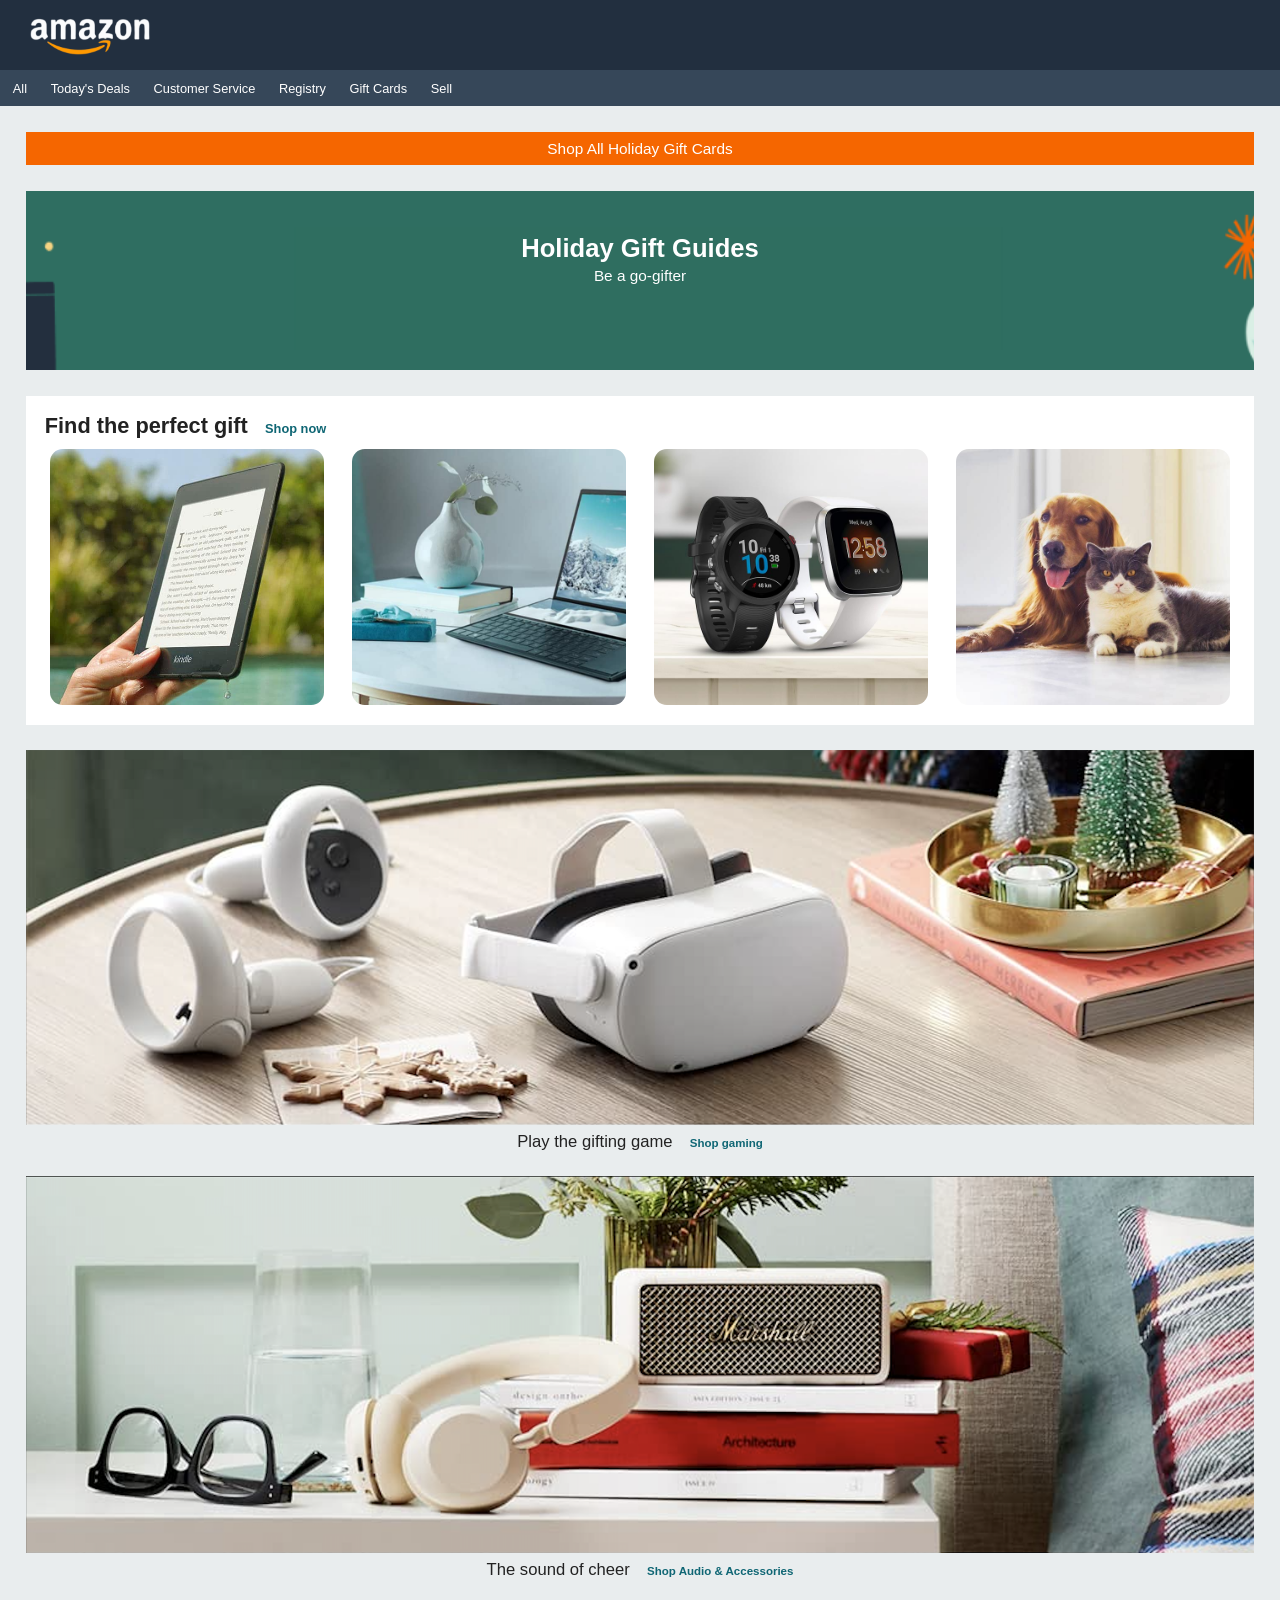
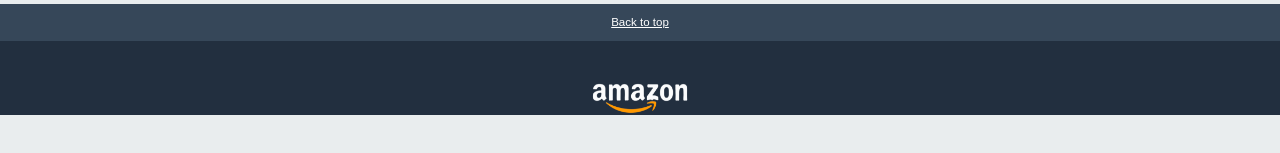
<file: mockupAmazon.html>
<!DOCTYPE html>
<html lang="en">
  <head>
    <meta charset="UTF-8" />
    <meta name="viewport" content="width=device-width, initial-scale=1.0" />
    <link rel="stylesheet" href="./Amazon Page/assets/css/reset.css" />
    <link rel="stylesheet" href="./Amazon Page/assets/css/normalize.css">
    <link rel="stylesheet" href="./Amazon Page/assets/css/mockupstyle.css" />
    <title>AmazonMockup</title>
  </head>

  <body>
    <header>
      <div id="imageAmazon">
        <img src="./Amazon Page/assets/images/logo.png">
      </div>
      <div class="navBarTop">
        <nav>
          <ul>
            <li>All</li>
            <li>Today's Deals</li>
            <li>Customer Service</li>
            <li>Registry</li>
            <li>Gift Cards</li>
            <li>Sell</li>
          </ul>
        </nav>
      </div>
    </header>

    <main>
      <div class="topbar">
        <div class="boxOrange">
          <h3>Shop All Holiday Gift Cards</h3>
        </div>
        <div id="upbox">
          <img src="./Amazon Page/assets/images/bg-image.png">
        </div>
      </div>

      <div id="shopNowBox">
        <h2>Find the perfect gift</h2>
        <h4>Shop now</h4>
        <div class="boxItem">
          <div><img src="./Amazon Page/assets/images/img_1.jpg"></div>
          <div><img src="./Amazon Page/assets/images/img_2.jpg"></div>
          <div><img src="./Amazon Page/assets/images/img_3.jpg"></div>
          <div><img src="./Amazon Page/assets/images/img_4.jpg"></div>
        </div>
      </div>

      <div id="middleBox">
        <img src="./Amazon Page/assets/images/img_9.png">
        <h2>Play the gifting game</h2>
        <h4>Shop gaming</h4>
      </div>
    
      <div id="bottomImgBox">
        <img src="./Amazon Page/assets/images/img_10.png">
        <h2>The sound of cheer</h2>
        <h4>Shop Audio & Accessories</h4>
      </div>
    </main>

    <footer>
      <div class="backTop">
        <p>Back to top</p>
      </div>
      <div class="footerLogo">
        <img src="./Amazon Page/assets/images/logo.png">
      </div>
    </footer>
  </body>
</html>
</file>
<file: Amazon Page/assets/css/mockupstyle.css>
body{
  margin:0;
  background-color:#e9edee;
  font-family:Arial, Helvetica, sans-serif;
  color:#222;
}

header{
  width:100%;
  background-color:#222F3F;
}

main{
  width:96%;
  margin:0 auto;
  padding-top:2vw;
}

/* logo superior */

#imageAmazon{
  width:100%;
  padding:1vw 0 1vw 2vw;
  box-sizing:border-box;
}

#imageAmazon img{
  width:10vw;
  display:block;
}

/* navbar */

.navBarTop{
  background-color:#364759;
  width:100%;
}

.navBarTop ul{
  margin:0;
  padding:0.8vw 0 0.8vw 1vw;
}

.navBarTop li{
  display:inline-block;
  margin-right:1.5vw;
  color:white;
  font-size:1vw;
  font-weight:500;
}

/* barra naranja */

.boxOrange{
  background-color:#F56600;
  width:100%;
  margin:0 0 2vw 0;
  text-align:center;
}

.boxOrange h3{
  margin:0;
  padding:0.7vw 0;
  color:white;
  font-size:1.2vw;
}

/* banner principal */

#upbox{
  width:100%;
  margin-bottom:2vw;
  position:relative;
}

#upbox img{
  width:100%;
  height:14vw;
  object-fit:cover;
  display:block;
}

/* texto sobre banner */

#upbox::before{
  content:"Holiday Gift Guides";
  position:absolute;
  top:3.5vw;
  left:0;
  width:100%;
  text-align:center;
  color:white;
  font-size:2vw;
  font-weight:700;
}

#upbox::after{
  content:"Be a go-gifter";
  position:absolute;
  top:6vw;
  left:0;
  width:100%;
  text-align:center;
  color:white;
  font-size:1.2vw;
}

/* sección productos */

#shopNowBox{
  background-color:white;
  width:100%;
  padding:1.5vw;
  box-sizing:border-box;
  margin-bottom:2vw;
}

#shopNowBox h2{
  display:inline-block;
  margin:0 1vw 1vw 0;
  font-size:1.7vw;
  font-weight:700;
}

#shopNowBox h4{
  display:inline-block;
  margin:0;
  font-size:1vw;
  color:#0f6674;
  font-weight:700;
}

/* grid imágenes */

.boxItem{
  width:100%;
  text-align:center;
}

.boxItem div{
  display:inline-block;
  width:23%;
  margin-right:2%;
  vertical-align:top;
}

.boxItem div:last-child{
  margin-right:0;
}

#shopNowBox img{
  width:100%;
  height:20vw;
  object-fit:cover;
  border-radius:1vw;
  display:block;
}

/* secciones grandes */

#middleBox,
#bottomImgBox{
  width:100%;
  text-align:center;
  margin-bottom:2vw;
}

#middleBox img,
#bottomImgBox img{
  width:100%;
  display:block;
  margin-bottom:0.7vw;
}

#middleBox h2,
#bottomImgBox h2{
  display:inline-block;
  margin:0 1vw 0 0;
  font-size:1.3vw;
}

#middleBox h4,
#bottomImgBox h4{
  display:inline-block;
  font-size:0.9vw;
  color:#0f6674;
  font-weight:700;
}

/* footer */

footer{
  width:100%;
  background-color:#222F3F;
  text-align:center;
}

footer > div:first-child{
  background-color:#364759;
  padding:1vw 0;
}

footer > div:first-child p{
  margin:0;
  color:white;
  font-size:0.9vw;
  text-decoration:underline;
}

footer img{
  display:block;
  margin:3vw auto;
  width:8vw;
}
</file>
